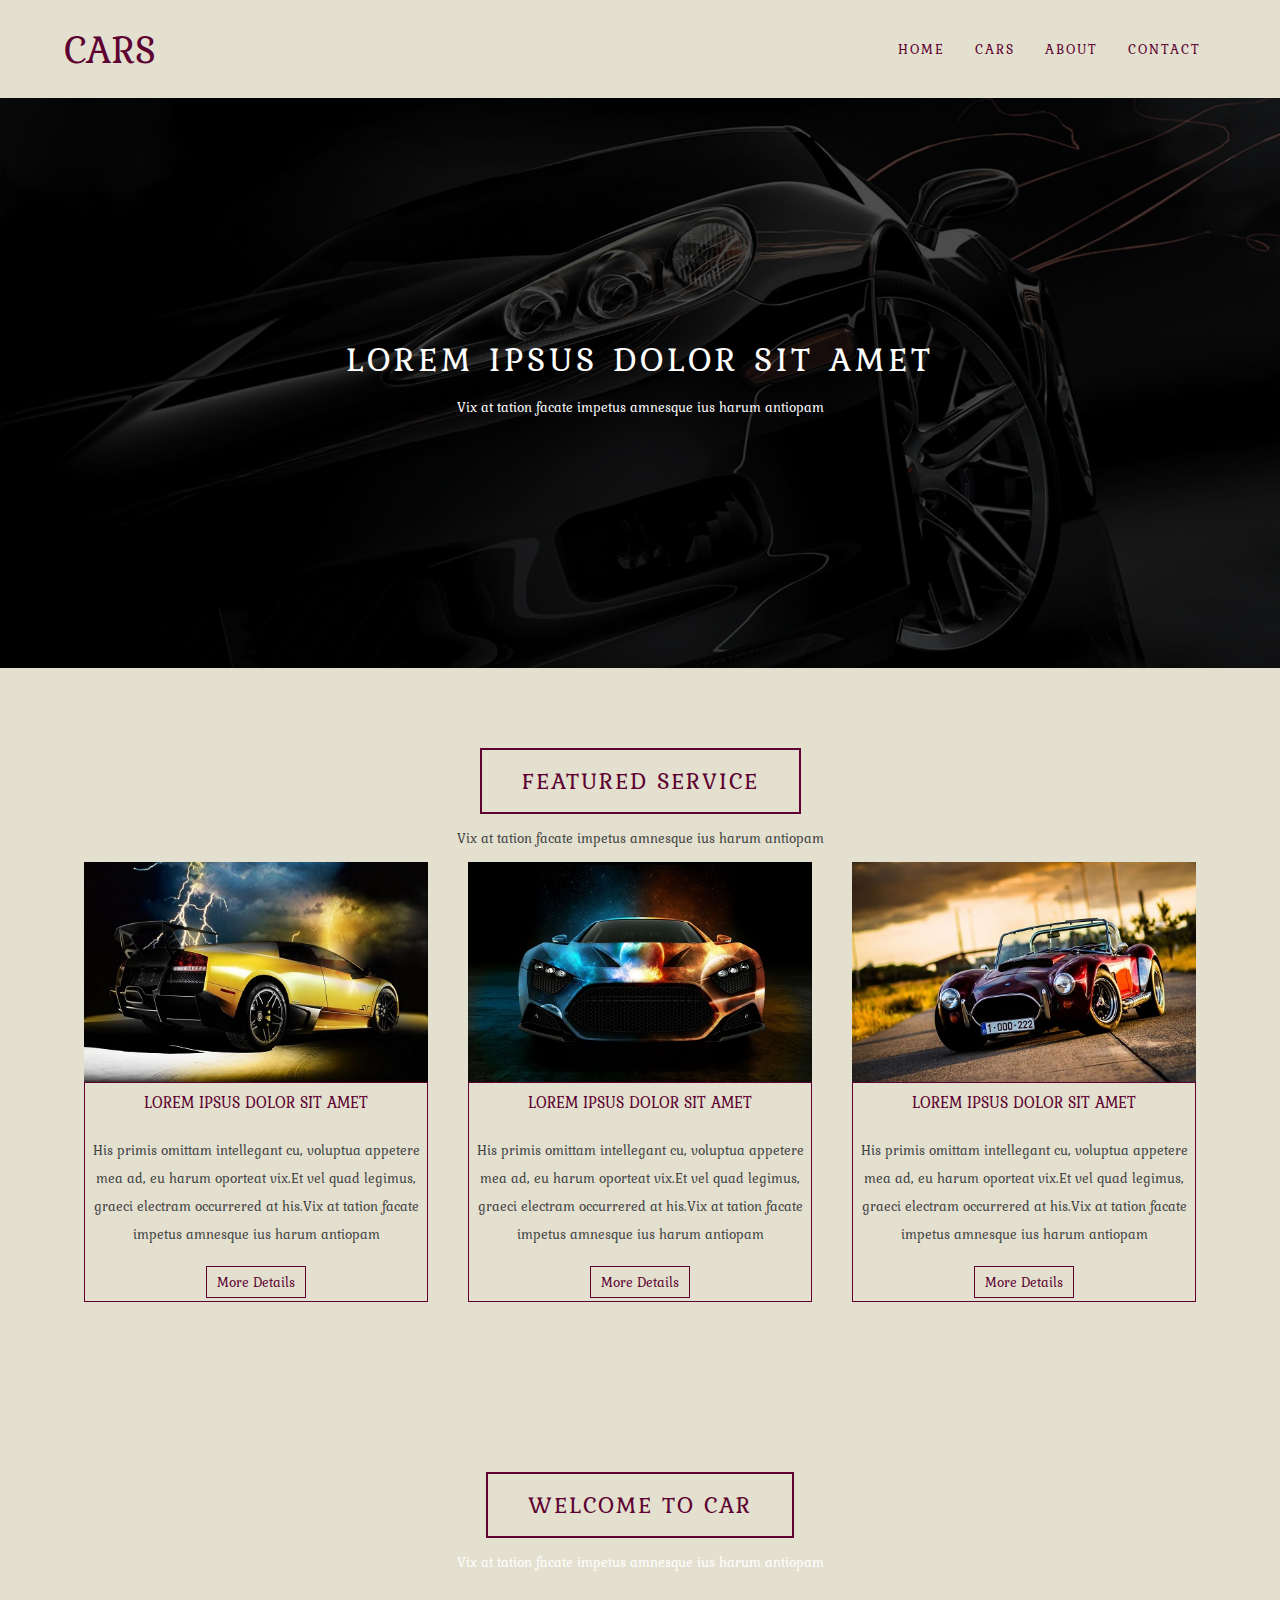
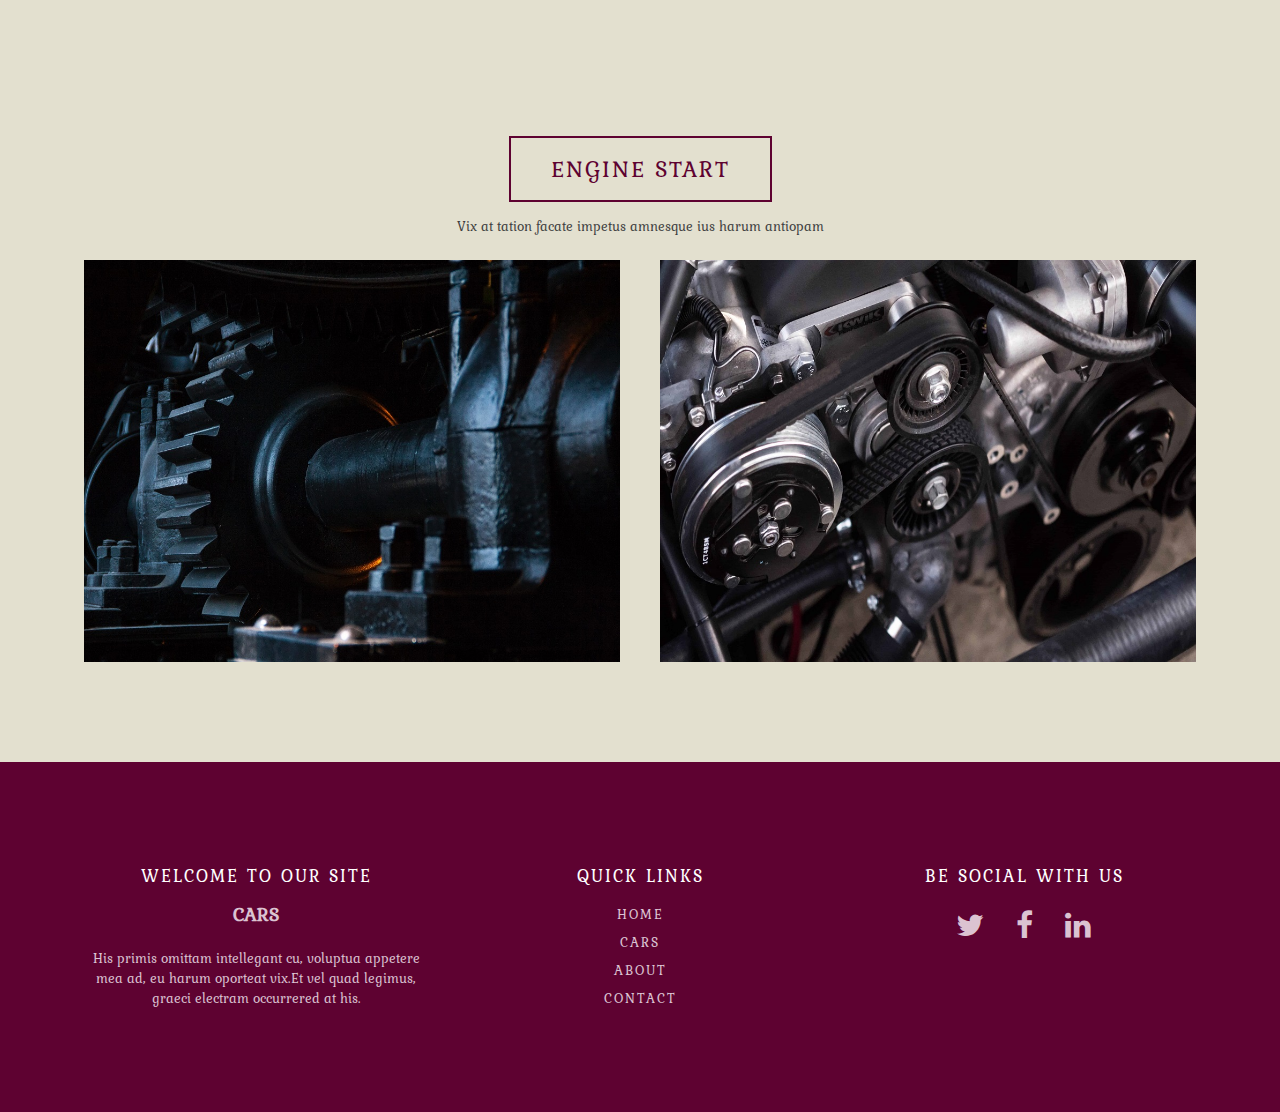
<file: index.html>
<!DOCTYPE html>
<html lang="en">
<head>
	<title>cars</title>
	<meta charset="utf-8">
	<meta name="description"  content="Web tasarimi">
	<meta name="author" content="A.Cemile">
	<meta name="keywords" content="HTML,CSS">
	<meta name="viewport" content="width=device-width, initial-scale=1.0">
	<link rel="stylesheet" href="https://cdnjs.cloudflare.com/ajax/libs/font-awesome/4.7.0/css/font-awesome.min.css">
	<link rel="stylesheet" type="text/css" href="css/reset.css">
	<link rel="stylesheet" type="text/css" href="css/style.css">
	<link href="https://fonts.googleapis.com/css?family=Kurale&display=swap" rel="stylesheet">

</head>
<body>
<header>
	<div class="container">
	<div class="logo">
	<a href="index.html">CARS</a>

	</div>
	<div class="menu">
		<ul>
			<li ><a class="active" href="index.html">HOME</a></li>
			<li><a href="cars.html">CARS</a></li>
			<li><a href="about.html">ABOUT</a></li>
			<li><a href="contact.html">CONTACT</a></li>
		</ul>
	</div>
</div>
</header>

<!--MAIN SECTION-->

<section id="mainSlider" class="slider">
	<div id="mainCaption" class="caption">
		<h1>LOREM IPSUS DOLOR SIT AMET</h1>
		<p>Vix at tation facate impetus amnesque ius harum antiopam</p>
	</div>
</section>

<!--FEATURE SECTION-->

<section id="features" class="sectionArea">
	<div class="featuresTop">
		<h2 class="sectionHeader">FEATURED SERVICE</h2>
		<P>Vix at tation facate impetus amnesque ius harum antiopam</P>
	</div>
	<div class="featuresBody">
<div class="container">
	<div class="col3">
		<div class="item">
			<div class="zoom">
				<img src="img/car1.jpg">
</div>
<div class="itemText">
	<h3>LOREM IPSUS DOLOR SIT AMET</h3>
	<p> His primis omittam intellegant cu, voluptua appetere mea ad, eu harum oporteat vix.Et vel quad legimus, graeci electram occurrered at his.Vix at tation facate impetus amnesque ius harum antiopam</p>
	<a href="#" class="btnDetails">More Details</a>
</div>
</div>
</div>
	<div class="col3">
		<div class="item">
			<div class="zoom">
				<img src="img/car2.jpg">
</div>
<div class="itemText">
	<h3>LOREM IPSUS DOLOR SIT AMET</h3>
	<p> His primis omittam intellegant cu, voluptua appetere mea ad, eu harum oporteat vix.Et vel quad legimus, graeci electram occurrered at his.Vix at tation facate impetus amnesque ius harum antiopam</p>
	<a href="#" class="btnDetails">More Details</a>
</div>
</div>
</div>
	<div class="col3">
		<div class="item">
			<div class="zoom">
				<img src="img/car3.jpg">
</div>
<div class="itemText">
	<h3>LOREM IPSUS DOLOR SIT AMET</h3>
	<p> His primis omittam intellegant cu, voluptua appetere mea ad, eu harum oporteat vix.Et vel quad legimus, graeci electram occurrered at his.Vix at tation facate impetus amnesque ius harum antiopam</p>
	<a href="#" class="btnDetails">More Details</a>
</div>
</div>
</div>
</div>
</div>
</section>

<!--PARALLAX SECTION  -->

<section id="parallax" class="sectionArea">
	<div class="parallaxTop">
		<h2 class="sectionHeader">WELCOME TO CAR</h2>
		<P>Vix at tation facate impetus amnesque ius harum antiopam</P>
	</div>
</section>

<!--ENGINE SECTION  -->

<section id="engine"  class="sectionArea">
	<div class="engineTop">
	<h2 class="sectionHeader">ENGINE START</h2>
		<P>Vix at tation facate impetus amnesque ius harum antiopam</P>
		</div>
		<div class="engineBody">
			<div class="container">
				<div class="col2">
					<div class="engineContainer">
						<img src="img/engine1.jpg" class="imageOver">
						<div class="engineOverlay">
							<div class="engineText">Image Text</div>
						</div>
					</div>
				</div>
				<div class="col2">
					<div class="engineContainer">
						<img src="img/engine2.jpg" class="imageOver">
						<div class="engineOverlay2">
							<div class="engineText">Image Text</div>
						</div>
					</div>
				</div>
			</div>
		</div>
</section>

<!--ENGINE SECTION  -->

<footer class="sectionArea">
	<div class="container">
		<div class="col3">
			<div class="footerItem">
				<h3>WELCOME TO OUR SITE</h3>
				<a href="index.html"><h4>CARS</h4></a>
				<p>His primis omittam intellegant cu, voluptua appetere mea ad, eu harum oporteat vix.Et vel quad legimus, graeci electram occurrered at his.</p>
			</div>
		</div>
		<div class="col3">
			<div class="footerItem">
				<h3>QUICK LINKS</h3>
				<ul class="footerLinks">
					<li><a href="index.html">HOME</a></li>
					<li><a href="cars.html">CARS</a></li>
					<li><a href="about.html">ABOUT</a></li>
					<li><a href="contact.html">CONTACT</a></li>
				</ul>
			</div>
		</div>
		<div class="col3">
			<div class="footerItem">
				<h3>BE SOCIAL WITH US</h3>
				<ul class="socialLinks">
					<li><a href="#"><i class="fa fa-twitter"></i></a></li>
					<li><a href="#"><i class="fa fa-facebook"></i></a></li>
					<li><a href="#"><i class="fa fa-linkedin"></i></a></li>
				</ul>
			</div>
		</div>
	</div>
</footer>
</body>
</html>
</file>
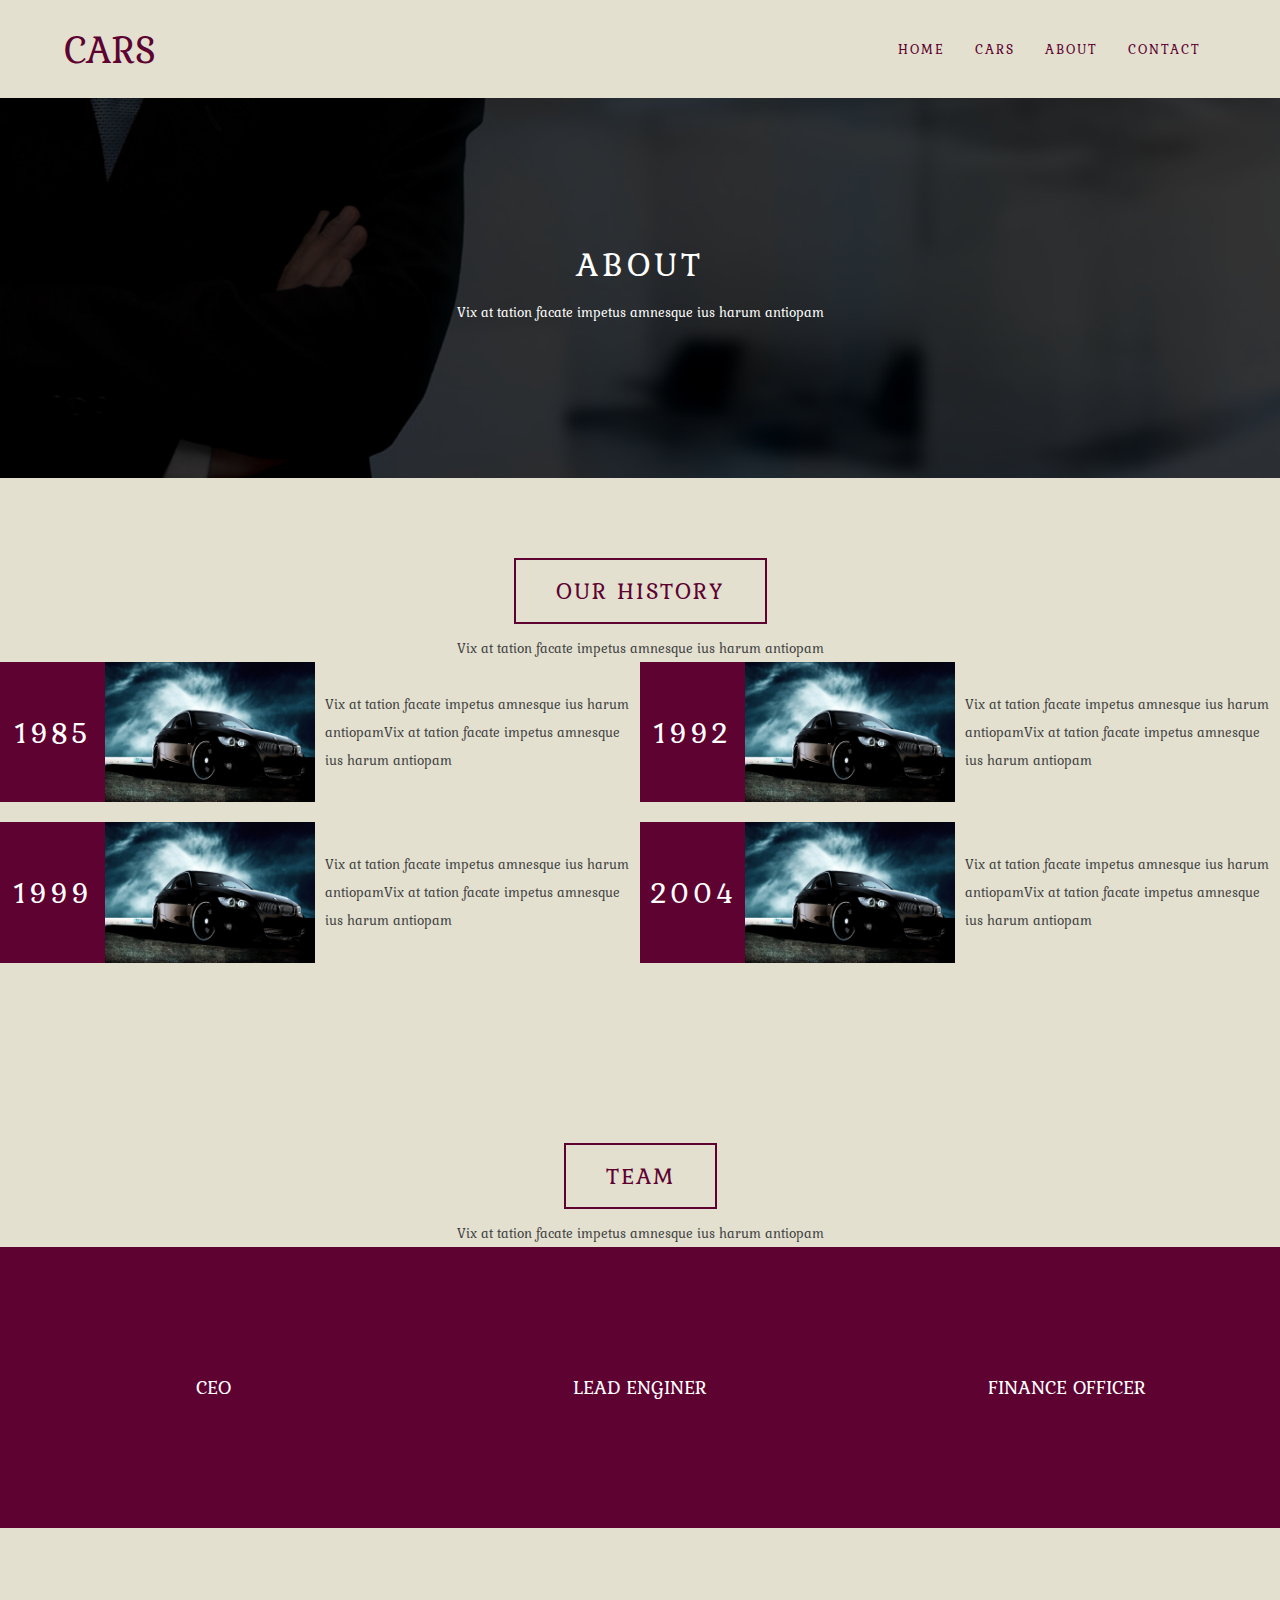
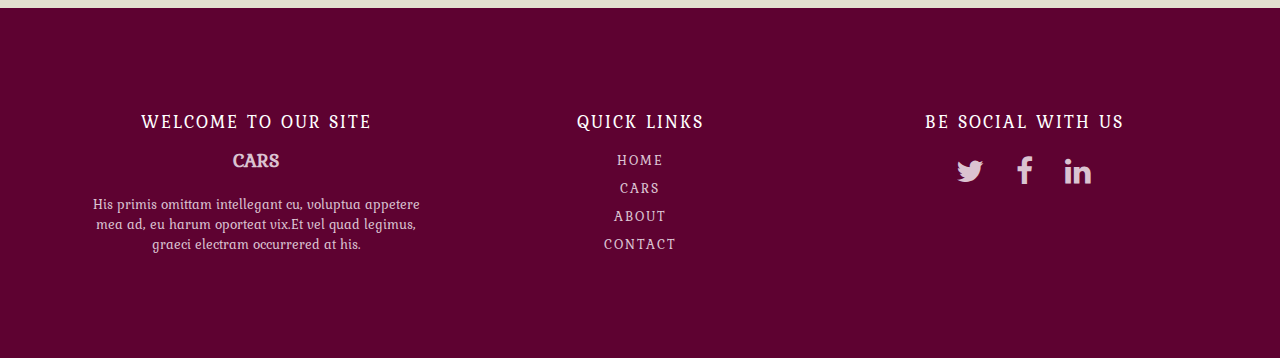
<file: about.html>
<!DOCTYPE html>
<html lang="en">
<head>
	<title>CARS-ABOUT</title>
	<meta charset="utf-8">
	<meta name="description"  content="Web tasarimi">
	<meta name="author" content="A.Cemile">
	<meta name="keywords" content="HTML,CSS">
	<meta name="viewport" content="width=device-width, initial-scale=1.0">
	<link rel="stylesheet" href="https://cdnjs.cloudflare.com/ajax/libs/font-awesome/4.7.0/css/font-awesome.min.css">
	<link rel="stylesheet" type="text/css" href="css/reset.css">
	<link rel="stylesheet" type="text/css" href="css/style.css">
	<link href="https://fonts.googleapis.com/css?family=Kurale&display=swap" rel="stylesheet">

</head>
<body>
<header>
	<div class="container">
	<div class="logo">
	<a href="index.html">CARS</a>

	</div>
	<div class="menu">
		<ul>
			<li ><a class="active" href="index.html">HOME</a></li>
			<li><a href="cars.html">CARS</a></li>
			<li><a href="about.html">ABOUT</a></li>
			<li><a href="contact.html">CONTACT</a></li>
		</ul>
	</div>
</div>
</header>

<!--MAIN SECTION-->

<section id="aboutSlider" class="slider">
	<div id="aboutCaption" class="caption">
		<h1>ABOUT</h1>
		<p>Vix at tation facate impetus amnesque ius harum antiopam</p>
	</div>
</section>

<!--OUR HISTORY SECTION-->

<section id="ourHistory" class="sectionArea">
	<div class="ourHistoryTop">
		<h2 class="sectionHeader">OUR HISTORY </h2>
	    <p>Vix at tation facate impetus amnesque ius harum antiopam</p>
	</div>
	<div class="ourHistoryBody">
		<div class="containerFluid">
			<div class="col2">
				<div class="ourHistoryDate">
					<p>1985</p>
				</div>
				<div class="ourHistoryImage">
					<img src="img/car4.jpg">	
				</div>
				<div class="ourHistoryText">
					<p>Vix at tation facate impetus amnesque ius harum antiopamVix at tation facate impetus amnesque ius harum antiopam
					</p>
				</div>
			</div>
				<div class="col2">
				<div class="ourHistoryDate">
					<p>1992</p>
				</div>
				<div class="ourHistoryImage">
					<img src="img/car4.jpg">	
				</div>
				<div class="ourHistoryText">
					<p>Vix at tation facate impetus amnesque ius harum antiopamVix at tation facate impetus amnesque ius harum antiopam
					</p>
				</div>
			</div>
		</div>
				<div class="containerFluid">
			<div class="col2">
				<div class="ourHistoryDate">
					<p>1999</p>
				</div>
				<div class="ourHistoryImage">
					<img src="img/car4.jpg">	
				</div>
				<div class="ourHistoryText">
					<p>Vix at tation facate impetus amnesque ius harum antiopamVix at tation facate impetus amnesque ius harum antiopam
					</p>
				</div>
			</div>
				<div class="col2">
				<div class="ourHistoryDate">
					<p>2004</p>
				</div>
				<div class="ourHistoryImage">
					<img src="img/car4.jpg">	
				</div>
				<div class="ourHistoryText">
					<p>Vix at tation facate impetus amnesque ius harum antiopamVix at tation facate impetus amnesque ius harum antiopam
					</p>
				</div>
			</div>
		</div>
	</div>	
</section>

<!--TEAM SECTION -->

<section id="team" class="sectionArea">
	<div class="teamTop">
		<h2 class="sectionHeader">TEAM</h2>
	    <p>Vix at tation facate impetus amnesque ius harum antiopam</p>
	</div>
	<div class="teamBody">
		<div class="containerFluid">
			<div class="col3">
				<div class="teamMember">
					<img src="img/team1.jpg" class="teamMemberImg">
					<div class="teamMemberInfo">
						<h5>Ayna Doe</h5>
						<ul class="memberSocialLinks">
							<li><a href="#"><i class="fa fa-twitter"></i></a></li>
							<li><a href="#"><i class="fa fa-facebook"></i></a></li>
							<li><a href="#"><i class="fa fa-linkedin"></i></a></li>
						</ul>
						
					</div>
					<div class="teamMemberOverlay">
						<div class="teamTitle">CEO</div>
					</div>
				</div>
			</div>
			<div class="col3">
				<div class="teamMember">
					<img src="img/team2.jpg" class="teamMemberImg">
					<div class="teamMemberInfo">
						<h5>John Doe</h5>
						<ul class="memberSocialLinks">
							<li><a href="#"><i class="fa fa-twitter"></i></a></li>
							<li><a href="#"><i class="fa fa-facebook"></i></a></li>
							<li><a href="#"><i class="fa fa-linkedin"></i></a></li>
						</ul>						
					</div>
					<div class="teamMemberOverlay">
						<div class="teamTitle">LEAD ENGINER</div>						
					</div>					
				</div>				
			</div>
			<div class="col3">
				<div class="teamMember">
					<img src="img/team3.jpg" class="teamMemberImg">
					<div class="teamMemberInfo">
						<h5>Jane Doe</h5>
						<ul class="memberSocialLinks">
							<li><a href="#"><i class="fa fa-twitter"></i></a></li>
							<li><a href="#"><i class="fa fa-facebook"></i></a></li>
							<li><a href="#"><i class="fa fa-linkedin"></i></a></li>
						</ul>						
					</div>
					<div class="teamMemberOverlay">
						<div class="teamTitle">FINANCE OFFICER</div>						
					</div>					
				</div>				
			</div>			
		</div>		
	</div>
</section>

<!--FOOTER SECTION-->

<footer class="sectionArea">
	<div class="container">
		<div class="col3">
			<div class="footerItem">
				<h3>WELCOME TO OUR SITE</h3>
				<a href="index.html"><h4>CARS</h4></a>
				<p>His primis omittam intellegant cu, voluptua appetere mea ad, eu harum oporteat vix.Et vel quad legimus, graeci electram occurrered at his.</p>
			</div>
		</div>
		<div class="col3">
			<div class="footerItem">
				<h3>QUICK LINKS</h3>
				<ul class="footerLinks">
					<li><a href="index.html">HOME</a></li>
					<li><a href="cars.html">CARS</a></li>
					<li><a href="about.html">ABOUT</a></li>
					<li><a href="contact.html">CONTACT</a></li>
				</ul>
			</div>
		</div>
		<div class="col3">
			<div class="footerItem">
				<h3>BE SOCIAL WITH US</h3>
				<ul class="socialLinks">
					<li><a href="#"><i class="fa fa-twitter"></i></a></li>
					<li><a href="#"><i class="fa fa-facebook"></i></a></li>
					<li><a href="#"><i class="fa fa-linkedin"></i></a></li>
				</ul>
			</div>
		</div>
	</div>
</footer>
</body>
</html>
</file>
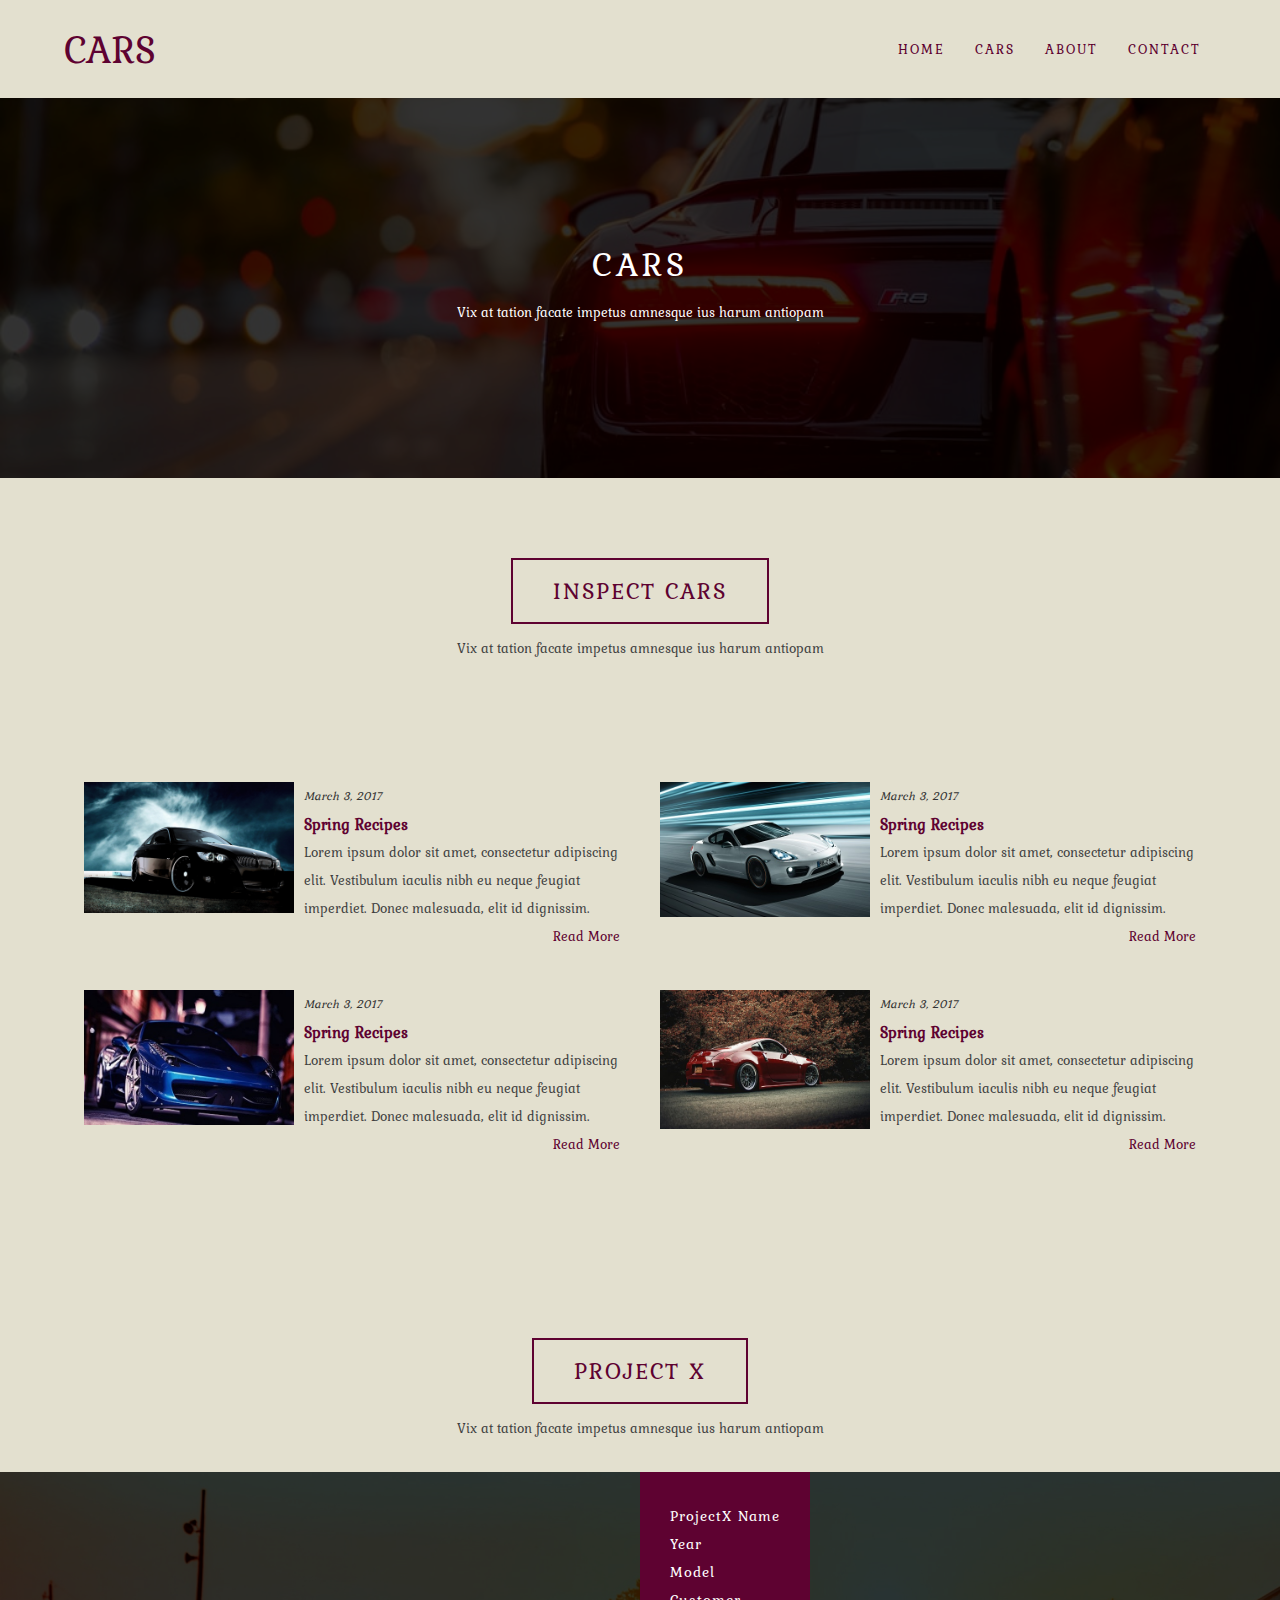
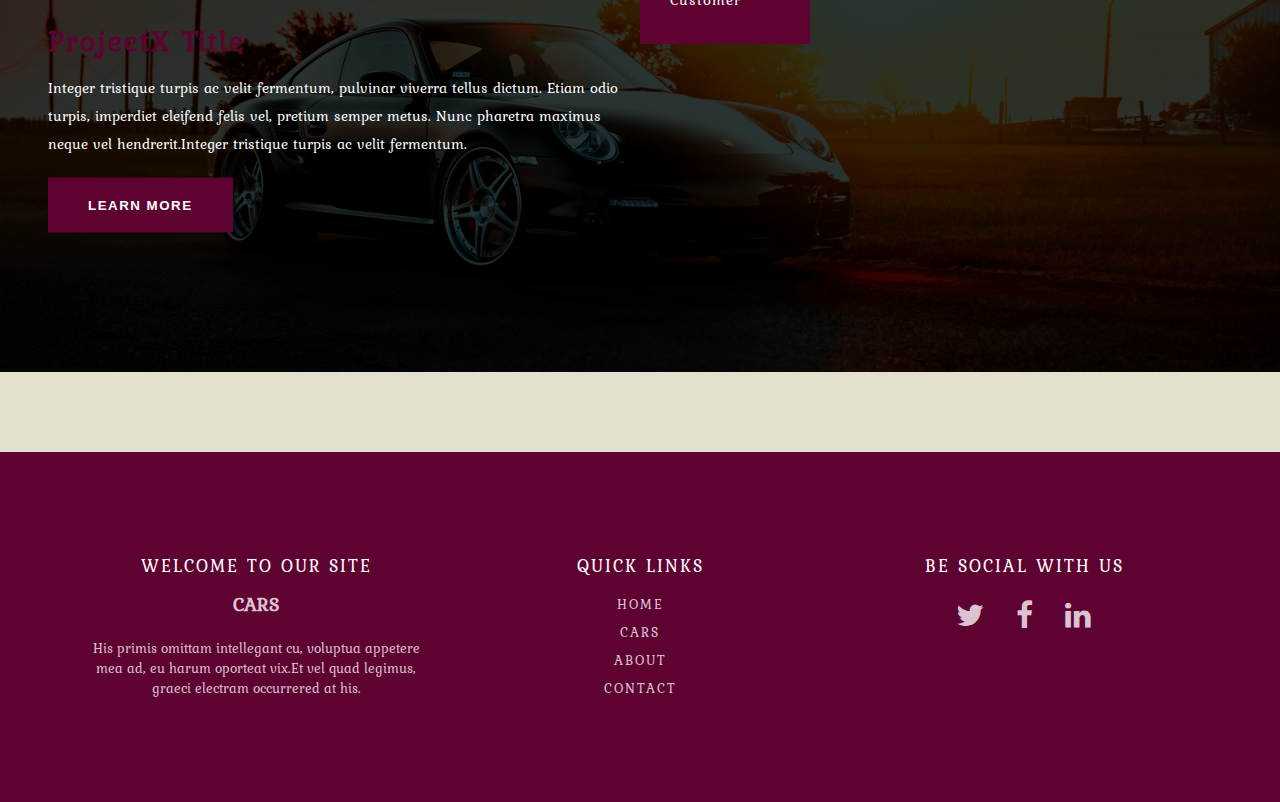
<file: cars.html>
<!DOCTYPE html>
<html lang="en">
<head>
	<title>cars-cars</title>
	<meta charset="utf-8">
	<meta name="description"  content="Web tasarimi">
	<meta name="author" content="A.Cemile">
	<meta name="keywords" content="HTML,CSS">
	<meta name="viewport" content="width=device-width, initial-scale=1.0">
	<link rel="stylesheet" href="https://cdnjs.cloudflare.com/ajax/libs/font-awesome/4.7.0/css/font-awesome.min.css">
	<link rel="stylesheet" type="text/css" href="css/reset.css">
	<link rel="stylesheet" type="text/css" href="css/style.css">
	<link href="https://fonts.googleapis.com/css?family=Kurale&display=swap" rel="stylesheet">

</head>
<body>
<header>
	<div class="container">
	<div class="logo">
	<a href="index.html">CARS</a>

	</div>
	<div class="menu">
		<ul>
			<li ><a class="active" href="index.html">HOME</a></li>
			<li><a href="cars.html">CARS</a></li>
			<li><a href="about.html">ABOUT</a></li>
			<li><a href="contact.html">CONTACT</a></li>
		</ul>
	</div>
</div>
</header>

<!--MAIN SECTION-->

<section id="carsSlider" class="slider">
	<div id="carsCaption" class="caption">
		<h1>CARS</h1>
		<p>Vix at tation facate impetus amnesque ius harum antiopam</p>
	</div>
</section>

<!--INSPECT SECTION-->

<section id="inspect" class="sectionArea">
	<div class="inspectTop">
		<h2 class="sectionHeader">INSPECT CARS </h2>
	    <p>Vix at tation facate impetus amnesque ius harum antiopam</p>
	</div>
	<div class="inspectBody">
		<div class="container">
			<div class="col2">
				<div class="inspectImage">
					<img src="img/car4.jpg">
				</div>
				<div class="inspectText">
					<p class="date">March 3, 2017</p>
					<h4>Spring Recipes</h4>
					<p>Lorem ipsum dolor sit amet, consectetur adipiscing elit. Vestibulum iaculis nibh eu neque feugiat imperdiet. Donec malesuada, elit id dignissim.</p>
					<a href="#">Read More</a>
				</div>	
			</div>
			<div class="col2">
				<div class="inspectImage">
					<img src="img/car5.jpg">
				</div>
				<div class="inspectText">
					<p class="date">March 3, 2017</p>
					<h4>Spring Recipes</h4>
					<p>Lorem ipsum dolor sit amet, consectetur adipiscing elit. Vestibulum iaculis nibh eu neque feugiat imperdiet. Donec malesuada, elit id dignissim.</p>
					<a href="#">Read More</a>
				</div>
			</div>
		</div>
		<div class="container">
			<div class="col2">
				<div class="inspectImage">
					<img src="img/car6.jpg">
				</div>
				<div class="inspectText">
					<p class="date">March 3, 2017</p>
					<h4>Spring Recipes</h4>
					<p>Lorem ipsum dolor sit amet, consectetur adipiscing elit. Vestibulum iaculis nibh eu neque feugiat imperdiet. Donec malesuada, elit id dignissim.</p>
					<a href="#">Read More</a>
				</div>
			</div>
			<div class="col2">
				<div class="inspectImage">
					<img src="img/car7.jpg">
				</div>
				<div class="inspectText">
					<p class="date">March 3, 2017</p>
					<h4>Spring Recipes</h4>
					<p>Lorem ipsum dolor sit amet, consectetur adipiscing elit. Vestibulum iaculis nibh eu neque feugiat imperdiet. Donec malesuada, elit id dignissim.</p>
					<a href="#">Read More</a>
				</div>
			</div>
		</div>
	</div>
</section>

<!--PROJECTX SECTION-->

<section id="projectX" class="sectionArea">
	<div class="projectXTop">
		<h1 class="sectionHeader">PROJECT X</h1>
		<p>Vix at tation facate impetus amnesque ius harum antiopam</p>
	</div>
	<div class="projectXBody">
		<div class="containerFluid">
			<div class="captionPX">
				<div class="col2">
					<div class="projectXInfo">
						<h4 class="projectXTitle">ProjectX Title</h4>
						<p class="projectXText">Integer tristique turpis ac velit fermentum, pulvinar viverra tellus dictum. Etiam odio turpis, imperdiet eleifend felis vel, pretium semper metus. Nunc pharetra maximus neque vel hendrerit.Integer tristique turpis ac velit fermentum. </p>
						<button type="button" class="projectXBTN"> LEARN MORE</button>
					</div>
				</div>
				<div class="col2">
					<div class="projectXHighlight">
					<ul class="projectXDetail">
						<li>ProjectX Name</li>
						<li>Year</li>
						<li>Model</li>
						<li>Customer</li>
					</ul>
				</div>				
			</div>
		</div>	
	</div>	
</section>

<!--FOOTER SECTION-->

<footer class="sectionArea">
	<div class="container">
		<div class="col3">
			<div class="footerItem">
				<h3>WELCOME TO OUR SITE</h3>
				<a href="index.html"><h4>CARS</h4></a>
				<p>His primis omittam intellegant cu, voluptua appetere mea ad, eu harum oporteat vix.Et vel quad legimus, graeci electram occurrered at his.</p>
			</div>
		</div>
		<div class="col3">
			<div class="footerItem">
				<h3>QUICK LINKS</h3>
				<ul class="footerLinks">
					<li><a href="index.html">HOME</a></li>
					<li><a href="cars.html">CARS</a></li>
					<li><a href="about.html">ABOUT</a></li>
					<li><a href="contact.html">CONTACT</a></li>
				</ul>
			</div>
		</div>
		<div class="col3">
			<div class="footerItem">
				<h3>BE SOCIAL WITH US</h3>
				<ul class="socialLinks">
					<li><a href="#"><i class="fa fa-twitter"></i></a></li>
					<li><a href="#"><i class="fa fa-facebook"></i></a></li>
					<li><a href="#"><i class="fa fa-linkedin"></i></a></li>
				</ul>
			</div>
		</div>
	</div>
</footer>
</body>
</html>
</file>
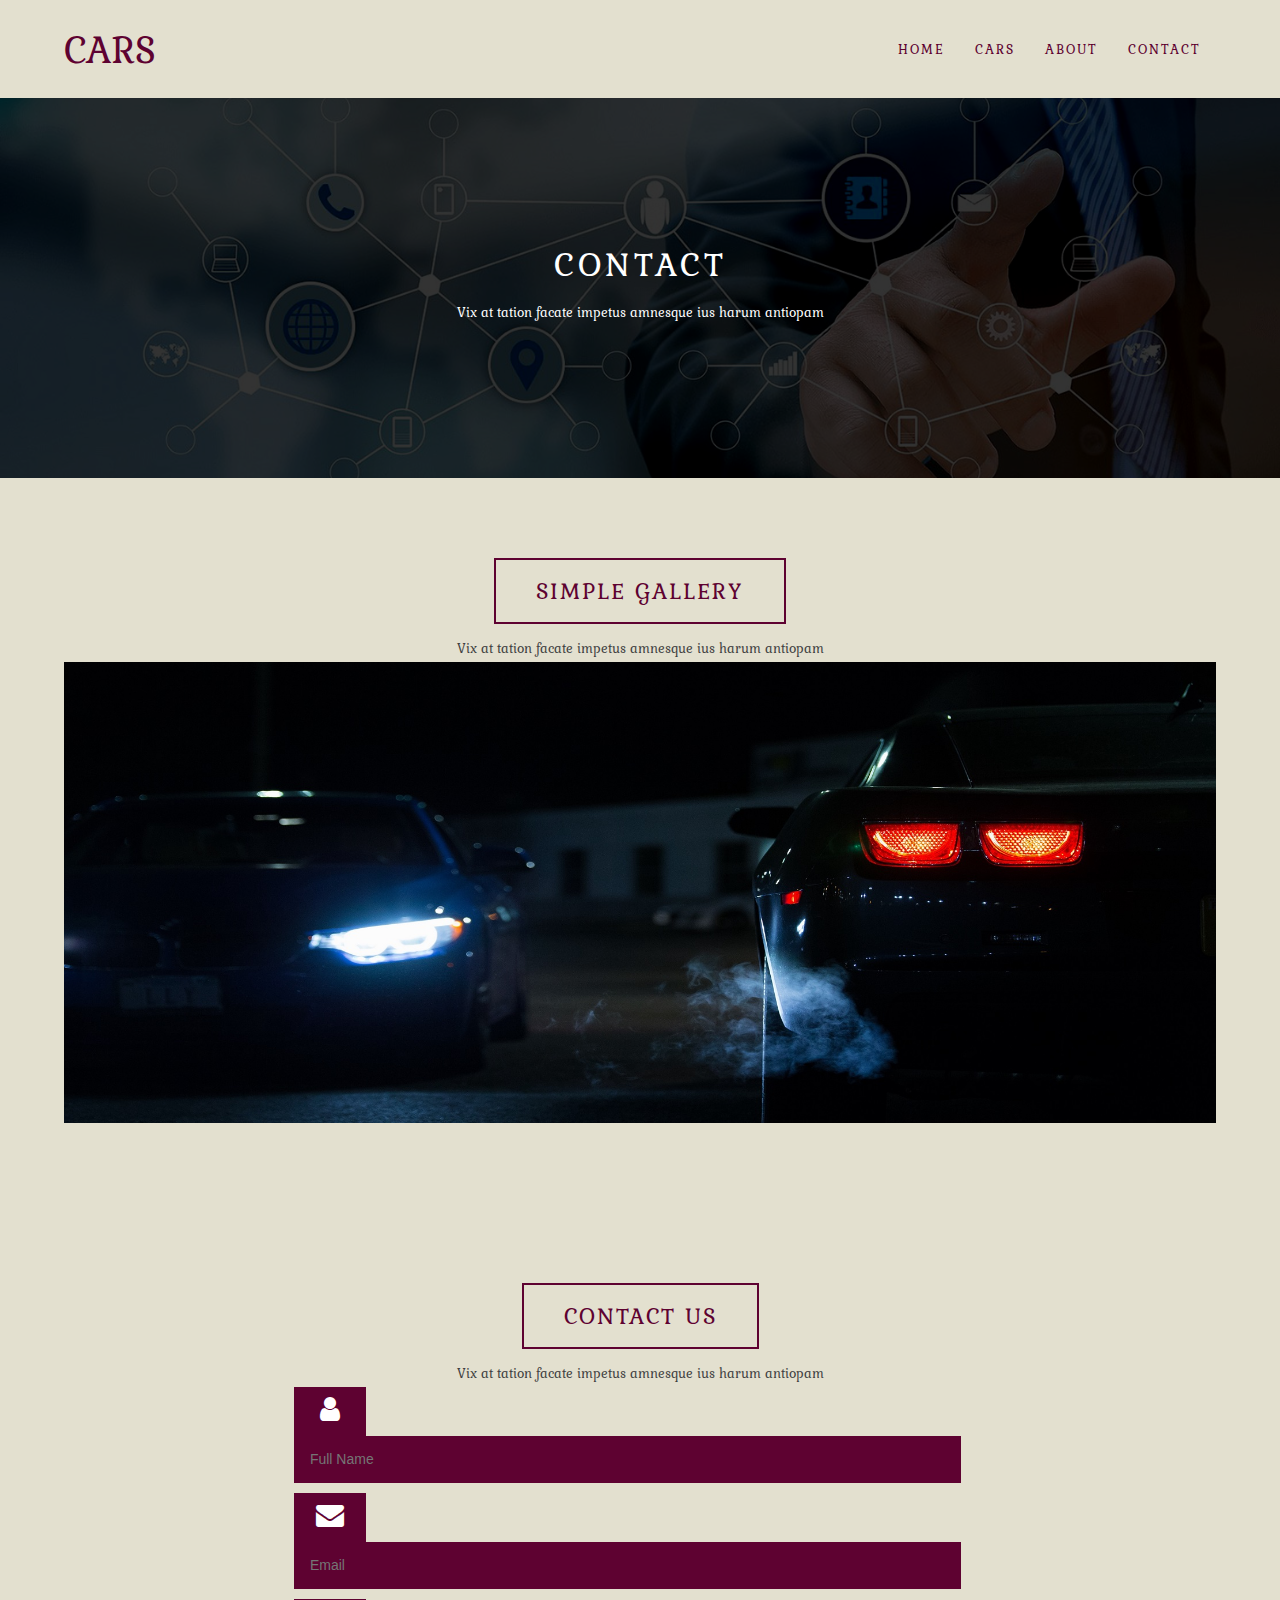
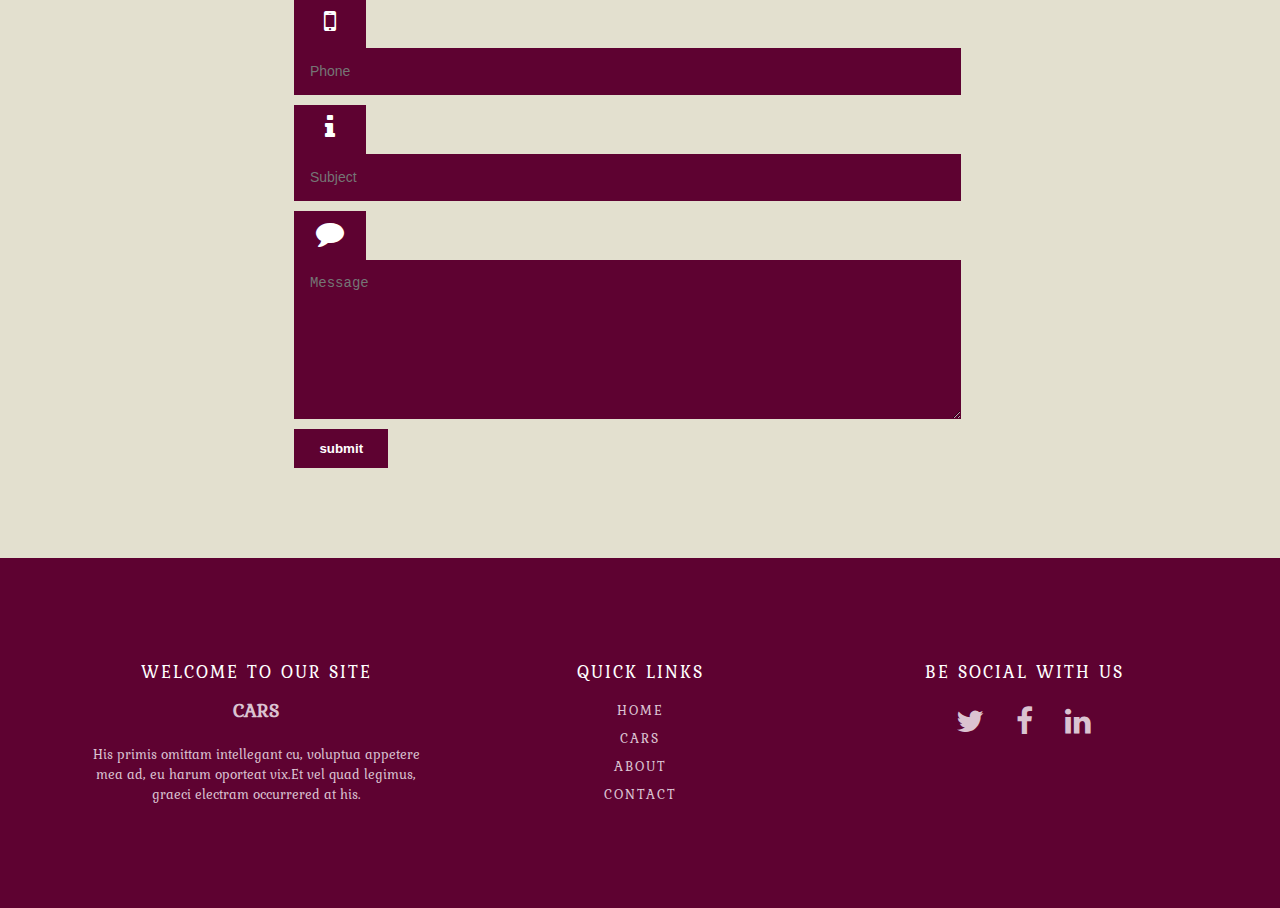
<file: contact.html>
<!DOCTYPE html>
<html lang="en">
<head>
	<title>CARS-ABOUT</title>
	<meta charset="utf-8">
	<meta name="description"  content="Web tasarimi">
	<meta name="author" content="A.Cemile">
	<meta name="keywords" content="HTML,CSS">
	<meta name="viewport" content="width=device-width, initial-scale=1.0">
	<link rel="stylesheet" href="https://cdnjs.cloudflare.com/ajax/libs/font-awesome/4.7.0/css/font-awesome.min.css">
	<link rel="stylesheet" type="text/css" href="css/reset.css">
	<link rel="stylesheet" type="text/css" href="css/style.css">
	<link href="https://fonts.googleapis.com/css?family=Kurale&display=swap" rel="stylesheet">

</head>
<body>
<header>
	<div class="container">
	<div class="logo">
	<a href="index.html">CARS</a>

	</div>
	<div class="menu">
		<ul>
			<li ><a class="active" href="index.html">HOME</a></li>
			<li><a href="cars.html">CARS</a></li>
			<li><a href="about.html">ABOUT</a></li>
			<li><a href="contact.html">CONTACT</a></li>
		</ul>
	</div>
</div>
</header>

<!--MAIN SECTION-->

<section id="contactSlider" class="slider">
	<div id="contactCaption" class="caption">
		<h1>CONTACT</h1>
		<p>Vix at tation facate impetus amnesque ius harum antiopam</p>
	</div>
</section>

<!--GALLERY SECTION-->

<section id="gallery" class="sectionArea">
	<div class="galleryTop">
		<h2 class="sectionHeader">SIMPLE GALLERY</h2>
	    <p>Vix at tation facate impetus amnesque ius harum antiopam</p>
	</div>
	<div class="galleryBody">
		<div class="container">
			<div class="gallerySlider">
				<div class="gallerySliderItem">
					<img src="img/car9.jpg">
					<img src="img/car10.jpg">
					<img src="img/car12.jpg">
				</div>
			</div>
		</div>
	</div>
</section>

<!--FORM SECTION-->

<section id="contact" class="sectionArea">
	<div class="contactTop">
		<h2 class="sectionHeader">CONTACT US</h2>
	    <p>Vix at tation facate impetus amnesque ius harum antiopam</p>	
	</div>
	<div class="contactBody">
		<div class="container">
			<div class="wrapper">
				<form class="contactForm">
					<div class="formItem">
						<span class="formShape"><i class="fa fa-user fa-2x"></i></span>
						<input class="formField"  type="text" placeholder="Full Name" required >
					</div><div class="formItem">
						<span class="formShape"><i class="fa fa-envelope fa-2x"></i></span>
						<input class="formField"  type="email" placeholder="Email" required >
					</div><div class="formItem">
						<span class="formShape"><i class="fa fa-mobile-phone fa-2x"></i></span>
						<input class="formField"  type="text" placeholder="Phone">
					</div><div class="formItem">
						<span class="formShape"><i class="fa fa-info fa-2x"></i></span>
						<input class="formField"  type="text" placeholder="Subject" required >
					</div><div class="formItem">
						<span class="formShape"><i class="fa fa-comment fa-2x"></i></span>
						<textarea class="formField" rows="8" placeholder="Message"></textarea>
					</div>
					<div class="formItem">
						<input class="formBtn" type="submit" value="submit">						
					</div>					
				</form>				
			</div>			
		</div>		
	</div>	
</section>

<!--FOOTER SECTION-->

<footer class="sectionArea">
	<div class="container">
		<div class="col3">
			<div class="footerItem">
				<h3>WELCOME TO OUR SITE</h3>
				<a href="index.html"><h4>CARS</h4></a>
				<p>His primis omittam intellegant cu, voluptua appetere mea ad, eu harum oporteat vix.Et vel quad legimus, graeci electram occurrered at his.</p>
			</div>
		</div>
		<div class="col3">
			<div class="footerItem">
				<h3>QUICK LINKS</h3>
				<ul class="footerLinks">
					<li><a href="index.html">HOME</a></li>
					<li><a href="cars.html">CARS</a></li>
					<li><a href="about.html">ABOUT</a></li>
					<li><a href="contact.html">CONTACT</a></li>
				</ul>
			</div>
		</div>
		<div class="col3">
			<div class="footerItem">
				<h3>BE SOCIAL WITH US</h3>
				<ul class="socialLinks">
					<li><a href="#"><i class="fa fa-twitter"></i></a></li>
					<li><a href="#"><i class="fa fa-facebook"></i></a></li>
					<li><a href="#"><i class="fa fa-linkedin"></i></a></li>
				</ul>
			</div>
		</div>
	</div>
</footer>
</body>
</html>
</file>
<file: css/style.css>
body{
	background:#E3E0CF;
	color:#3f3f3f;
	font: 14px / 28px arial;
	font-family: Kurale;
}

h1{
	font-size: 35px;
	letter-spacing: 4px;
	margin-bottom: 20px;
	color: #fff;
}

.sectionHeader {
    height: 60px;
    color: #5E0231;
    display: inline-block;
    line-height: 60px;
    font-size: 24px;
    padding: 1px 40px;
    border: 2px solid #5E0231;
    letter-spacing: 2px;
    transition: all .5 ease;
}

.sectionHeader:hover {
	background: #5E0231;
	color: #fff;
	border-bottom: 2px solid black;
}

h3 {
	font-size: 16px;
	color: #5E0231;
	transition: all .5s ease;
}

.sectionArea {
    padding: 80px 0;
}

.container {
	width: 90%;
	margin: 0 auto;
	display: flex;
}

.featuresBody .container {
	justify-content: space-between;
}

.col3 {
	flex-grow: 1;
	width: 33.33%;
}

.engineBody .container {
    justify-content: space-between;
}

.col2 {
	flex-grow: 1;
	width: 50%;
	padding: 20px;
}

header .logo {
	margin-right: auto; 
}

header .logo  {
	font-size: 40px;
	margin-top: 35px;
	padding-right: 0;
}

a {
	 text-decoration: none;
	 color: #5E0231;
}

.menu li  {
	float: left;
 }

.menu li a {
	padding: 35px  15px;
	display: block;
	text-decoration: none;
	letter-spacing: 2px;
	color: #5E0231;
	transition: all .5s ease;
}

.menu li:hover a{
	background:#5E0231;
	color:#fff;
}

#mainSlider {
	background: linear-gradient(
    rgba(0,0,0, .5),
    rgba(0,0,0, .5)
		),
	url('../img/car-1.jpg');
	background-size: cover;
	background-position: center;
	text-align: center;
	height: 570px;
}

.slider {
	width: 100%;
}

#mainCaption{
	height: 570px;
	background: rgba(0,0,0, .4);
}

.caption{
	display: flex;
	flex-direction: column;
	align-items: center;
	justify-content: center;
	width: 100%;
	color: #fff;
}

.featuresTop {
	text-align: center;
}

.item {
	padding: 10px 20px;
}

.zoom {
	position: relative;
	overflow: hidden;
	display: inline-block;
	width: 100%;
	vertical-align: top;
}

.zoom img {
	display: block;
	width: 100%;
	height: auto;
	transition: all .5s ease;
}

.item .itemText{
	text-align: center;
	padding: 5px;
	border: 1px solid #5E0231;
}

.item:hover .zoom img {
	transform: scale(1.20);
}

.item:hover h3 {
	color: #fff;
}

.item:hover .itemText {
	background: #5E0231;
	color: #fff;
	transition: all .5s ease;
}

.btnDetails {
	color: #5E0231;
	padding: 5px 10px;
	text-decoration: none;
	border: 1px solid #5E0231;
    transition: all .5s ease;
}

.item:hover .btnDetails {
	background: #5E0231;
	color: #00EAB5;
	border: 1px solid #00EAB5 ;
}

.itemText p {
	margin: 20px 0;
}

#parallax{
	background: linear-gradient(
      
    rgba(0,0,0, .6),
    rgba(0,0,0, .6)
			),
	url('../img/parallax.jpg');
	background-attachment: fixed;
	background-size: cover;
	background-position: center;
	text-align: center;
}

#parallax p {
	color: #fff;
}

.engineTop {
	text-align: center;
}

.engineContainer {
	position: relative;
	width: 100%
}

.imageOver{
	display: block;
	width: 100%;
	height: auto;
}

.engineOverlay {
	position: absolute;
	bottom: 0;
	left: 0;
	right: 0;
	background-color: rgba(94,2,49, .6);
	overflow: hidden;
	width: 0;
	height: 100%;
    transition: .5s ease;
}

.engineContainer:hover .engineOverlay {
	width: 100%;
}

.engineText {
	white-space: nowrap;
	color: #fff;
	font-size: 20px;
	position: absolute;
	top: 50%;
	left: 50%;
	transform: translate(-50%, -50%);
}

.engineOverlay2 {
	position: absolute;
	bottom: 0;
	left: 100%;
	right: 0;
	background-color: rgba(94,2,49, .6);
	overflow: hidden;
	width: 0;
	height: 100%;
	transition: .5s ease;
}

.engineContainer:hover .engineOverlay2 {
	width: 100%;
	left: 0;
}

footer {
	background: #5E0231;
	text-align: center;
}

.footerItem {
	padding: 20px;	
}

footer .footerItem h4 {
	font-size:20px;
	color: #DBC3D1;
	margin: 10px;
}

.footerItem h3 {
	color: #fff;
	font-size: 18px;
	letter-spacing: 2px;
	margin-bottom: 10px;
}

footer .fa{
	font-size: 30px;
	color: #DBC3D1;
	line-height: 50px;
	transition: .3s ease;
}

footer .fa:hover {
	color: #00EAB5;
}

footer p {
	color: #DBC3D1;
	line-height: 20px;
	padding-top: 10px;
}

.footerLinks a {
text-decoration: none;
color: #DBC3D1;
letter-spacing: 2px;
transition: .3s ease;
}

.footerLinks a:hover {
	color: #fff;
	text-decoration: underline;
}

.socialLinks li {
	display: inline-block;
	width: 50px;
	height: 50px;
}


/*CARS SETTING*/


#carsSlider {
	background: url('../img/car-2.jpg');
	background-size: cover;
	background-position: center center;
	text-align: center;
	height: 380px;
}

#carsCaption{
	height: 380px;
	background: rgba(0,0,0, .8);
}

.inspectTop{
	text-align: center;
}

.inspectBody .col2  {
	display: flex;
}

.inspectImage {
	width: 40%;
}

.inspectImage img {
	width:100%;
}

.inspectText {
	width: 60%;
	padding-left: 10px;
}

.date {
	color: #333;
	font-size: 12px;
	font-style: italic;
}

h4{
	color: #5E0231;
	font-size: 16px;
	font-weight: bold;
}

.inspectText a {
	float: right;
	color: #5E0231;
}

.inspectText a:hover{
	text-decoration: underline;
}

.projectXTop {
	text-align: center;
}

#projectX .containerFluid {
	margin-top: 30px;
	height: 500px;
	background: url('../img/car-3.jpg');

	background-size: cover;
	background-position: bottom center;
}

.captionPX{
	display: flex;
	background: rgba(0,0,0,0.8);
	height: 500px;
	width: 100%;
}

.projectXInfo{
	position: relative;
	top: 10%;
	left: 50%;
	margin-left: 5%;
	padding-right: 5%;
	transform: translate(-50%,50%);
}
.projectXInfo p{
	font-size: 15px;
}

.projectXTitle {
	font-size:30px;
	letter-spacing: 2px;
	margin-bottom: 20px;
	font-weight: bolder;
}

.projectXBTN{
	background-color: #5E0231;
	color: #fff;
	font-weight: bold;
	letter-spacing: 1.5px;
	padding: 20px 40px;
	border:none;
	margin-top: 20px;
	transition: all .5s ease;
}

.projectXBTN:hover{
	background-color: #fff;
	color: #5E0231;
	font-weight: bold;
}

.projectXText{
	color:#fff;
}

.projectXHighlight{
	display: inline-block;
	background-color: #5E0231;
	padding: 30px;
}

.containerFluid .col2{
	padding: 0;
}

.projectXDetail li {
	color: #fff;
	letter-spacing: 1px;
	font-size: 15px;
}

.sectionHeader {
	margin-bottom: 10px;
}

.inspectTop p {
		margin-bottom: 100px;
}


/*ABOUT SECTION*/


#aboutSlider {
	background: url('../img/about.jpg');

	background-size: cover;
	background-position: center center;
	text-align: center;
	height: 380px;
}

#aboutCaption{
	height: 380px;
	background: rgba(0,0,0, .8);
}

.ourHistoryTop {
	text-align: center;
}

.ourHistoryBody .containerFluid {
	display: flex;
	justify-content: space-between;
	margin-bottom: 20px;
}

.ourHistoryBody .col2 {
	display: flex;
}

.ourHistoryDate {
	flex: 1;
	text-align: center;
	background-color: #5E0231;
	color: #fff;
}

.ourHistoryDate p {
	font-size: 30px;
	letter-spacing: 2px;
	position: relative;
	top: 50%;
	left: 50%;
	transform: translate(-50%,-50%);
}

.ourHistoryImage {
	flex:2;
}

.ourHistoryImage img {
	width: 100%;
	height: 100%;
}

.ourHistoryText {
	flex:3;
	margin-left: 10px;
}

.ourHistoryText p {
	position: relative;
	top: 50%;
	left: 50%;
	transform: translate(-50%,-50%);
}

.teamTop {
	text-align: center;
}

.teamBody .containerFluid {
	display: flex;
	width: 100%;
}

.teamMember {
	position: relative;
	width: 100%;
}

.teamMemberImg {
	display: block;
	width: 100%;
	height: 100%;
}

.teamMemberOverlay {
	position: absolute;
	top: 0;
	bottom: 0;
	left: 0;
	right: 0;
	height: 100%;
	width: 100%;
	opacity: 1;
	background-color: #5E0231;
	transition: .5s ease;
}

.teamMember:hover .teamMemberOverlay {
	opacity: 0;
}

.teamMember:hover .teamMemberInfo  {
	color: : #fff;
	font-size: 20px;
	position: absolute;
	top: 50%;
	left: 50%;
	transform: translate(-50%,-50%);
}

.teamTitle{
	color: #fff;
	font-size: 20px;
	position: absolute;
	top: 50%;
	left: 50%;
	transform: translate(-50%,-50%);

}

.teamMemberInfo {
	color: #fff;
	background-color: rgba(80,13,22, .7);
	position: absolute;
	top: 50%;
	left: 50%;
	transform: translate(-50%,-50%);
    transition: .5s ease;
	padding: 20px;
	text-align: center;
}

.memberSocialLinks {
	text-align: center;
}

.memberSocialLinks li {
	display: inline;
	margin-left: 5px;
	margin-right: 5px;
}

.memberSocialLinks .fa {
	color: #fff;
}


/*CONTACT SECTION*/


#contactSlider {
	background: url('../img/contact.jpg');
	background-size: cover;
	background-position: center center;
	text-align: center;
	height: 380px;
}

#contactCaption{
	height: 380px;
	background: rgba(0,0,0, .8);
}

.gallery{
	background-color: #f5f5f5;
}

.galleryTop {
	text-align: center;
}

.gallerySlider {
	overflow: hidden;
	width: 100%;
	margin: 0 auto;
}

.gallerySliderItem {
		width: 300%;
		position: relative;
		left: 0;
		animation: sliderAnimation 30s infinite;
}

.gallerySliderItem img {
	width: 33.33%;
	float: left;
	height: auto;
}

@keyframes sliderAnimation {
	0%  {left:0;}
	25% {left:-100%;}
	50% {left:-200%;}
	75% {left:-100%;}
	100% {left:0;}
}

.contactTop {
	text-align: center;
}

.wrapper {
	margin: 0 auto;
	width: 100%;
}

.contactForm {
	margin: 0 auto;
	width: 60%;
}

.formItem {
	margin-bottom: 10px;
	width: 100%;
}

.formShape {
	color: #fff;
	float: left;
	background: #5E0231;
	padding: 8px;
	width: 8%;
	text-align: center;
}

.formField {
	color: #fff;
	background-color: #5E0231;
	border:none;
	padding: 15.5px;
	width: 92%;
	display: block;
	font-size: 14px;
}

.formBtn {
	display: block;
	border:none;
	background: #5E0231;
	color: #fff;
	padding: 12px 25px;
	cursor: pointer;
	text-decoration: none;
	font-weight: bold;
}

.formBtn:hover {
    background-color: #841916;
}


/*MEDIA QUERIES*/


@media screen and (max-width: 960px) {
	.caption h1 {
		color: red;
		font-size: 32px;
		letter-spacing: 2px;
	}

	footer .fa {
		font-size: 24px;
		color: yellow;
	}

	footer .h3 {
		font-size: 16px;
	}

	.inspectBody .container {
		flex-direction: column;
	}

	.inspectBody .container .col2 {
		width: 100%;
	}

	.ourHistoryBody .col2 {
		flex-direction: column;
		width: 100%;
		margin-left: 10px;
		margin-right: 10px;
	}

}
@media screen and (max-width: 720px) {
	header .container {
		flex-direction: column;
		justify-content: center;
		align-items: center;
	}

	header .logo {
		margin: 10px auto;
	}

	.caption h1 {
		color: red;
		font-size: 28px;
		letter-spacing: 2px;
	}

	.featuresBody .container {
		flex-direction: column;
	}

	.featuresBody .container .col3 {
		width: 80%;
		margin: 0 auto;
	}

	.engineBody .container {
		flex-direction: column;
	}

	.engineBody .container .col2 {
		width: 80%;
		padding-left: 0;
		padding-right: 0;
		margin: 0 auto;
	}
	footer .container {
		flex-direction: column;
	}
	footer .container .col3 {
		width: 100%;
	}
	.sectionHeader {
		font-size: 24px;
	}
	.inspectBody .container .col2 {
		padding-left: 0;
		padding-right: 0;
	}
	.teamMemberInfo {
		font-size: 14px;
		padding: 10px;
	}
	.teamTitle {
		font-size: 14px;
	}
	.formShape {
		display: none;
	}
}
@media screen and (max-width: 540px) {
	.caption h1 {
		color: red;
		font-size: 20px;
		letter-spacing: 0;
	}
	.featuresBody .container .col3 {
		width: 100%;
		margin: 0 auto;
	}


	.engineBody .container .col2 {
		width: 100%;
		
	}
	.sectionHeader {
		font-size: 20px;
	}
	.contactForm {
		width: 80%;
	}
	.teamMemberInfo{
		top: 50%;
	}
	.teamMember:hover .teamMemberInfo  {
	    font-size: 12px;
    }


}
</file>
